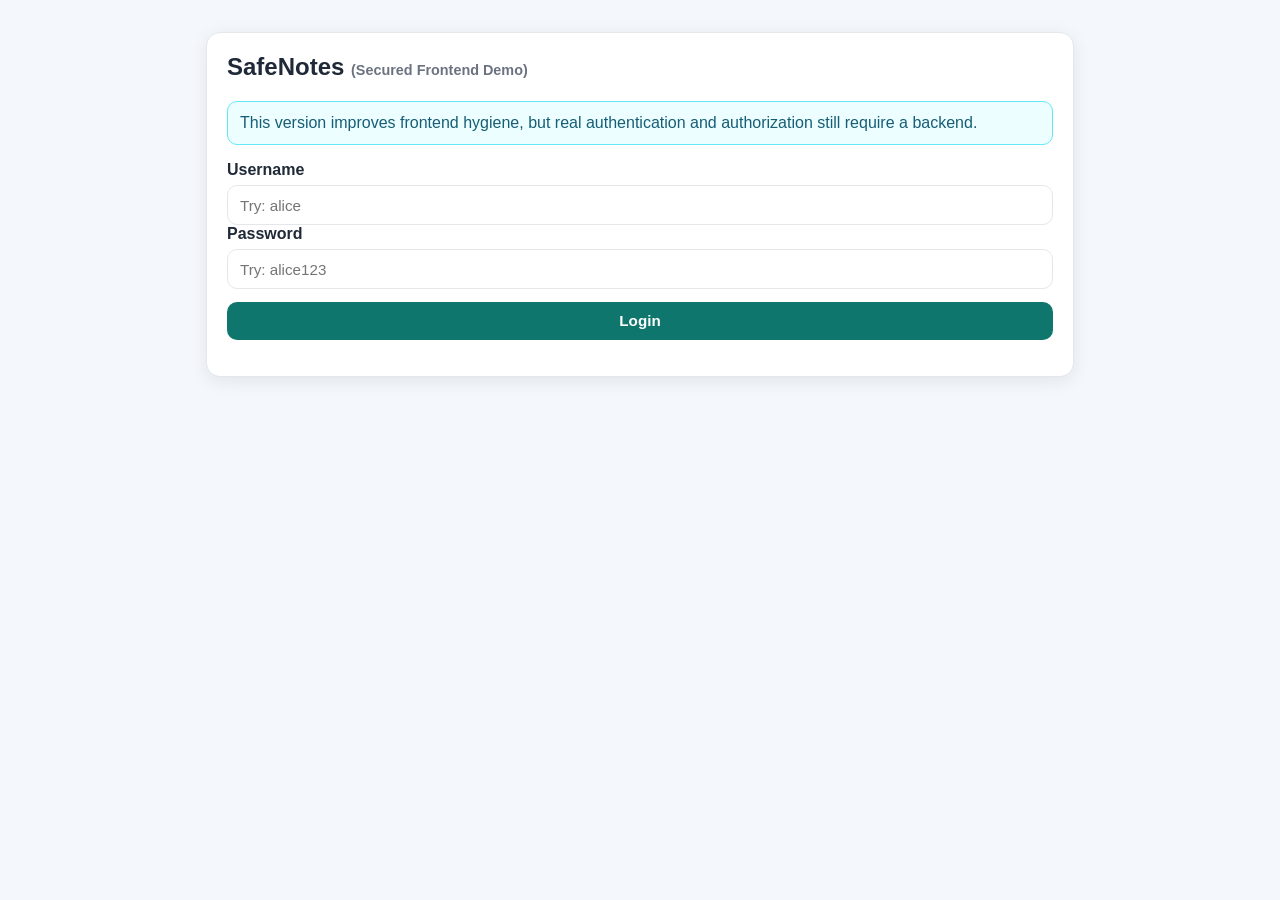
<file: secured/index.html>
<!doctype html>
<html lang="en">
  <head>
    <meta charset="UTF-8" />
    <meta name="viewport" content="width=device-width, initial-scale=1.0" />
    <title>SafeNotes (Secured) - Login</title>
    <link rel="stylesheet" href="style.css" />
  </head>
  <body>
    <main class="container">
      <section class="card">
        <h1>SafeNotes <span class="small">(Secured Frontend Demo)</span></h1>
        <p class="info">
          This version improves frontend hygiene, but real authentication and authorization still require a backend.
        </p>
        <form id="loginForm">
          <div>
            <label for="username">Username</label>
            <input id="username" name="username" placeholder="Try: alice" required />
          </div>
          <div>
            <label for="password">Password</label>
            <input id="password" name="password" type="password" placeholder="Try: alice123" required />
          </div>
          <div style="margin-top: 0.8rem">
            <button type="submit">Login</button>
          </div>
          <p id="loginError" class="error"></p>
        </form>
      </section>
    </main>

    <script src="app.js"></script>
  </body>
</html>
</file>
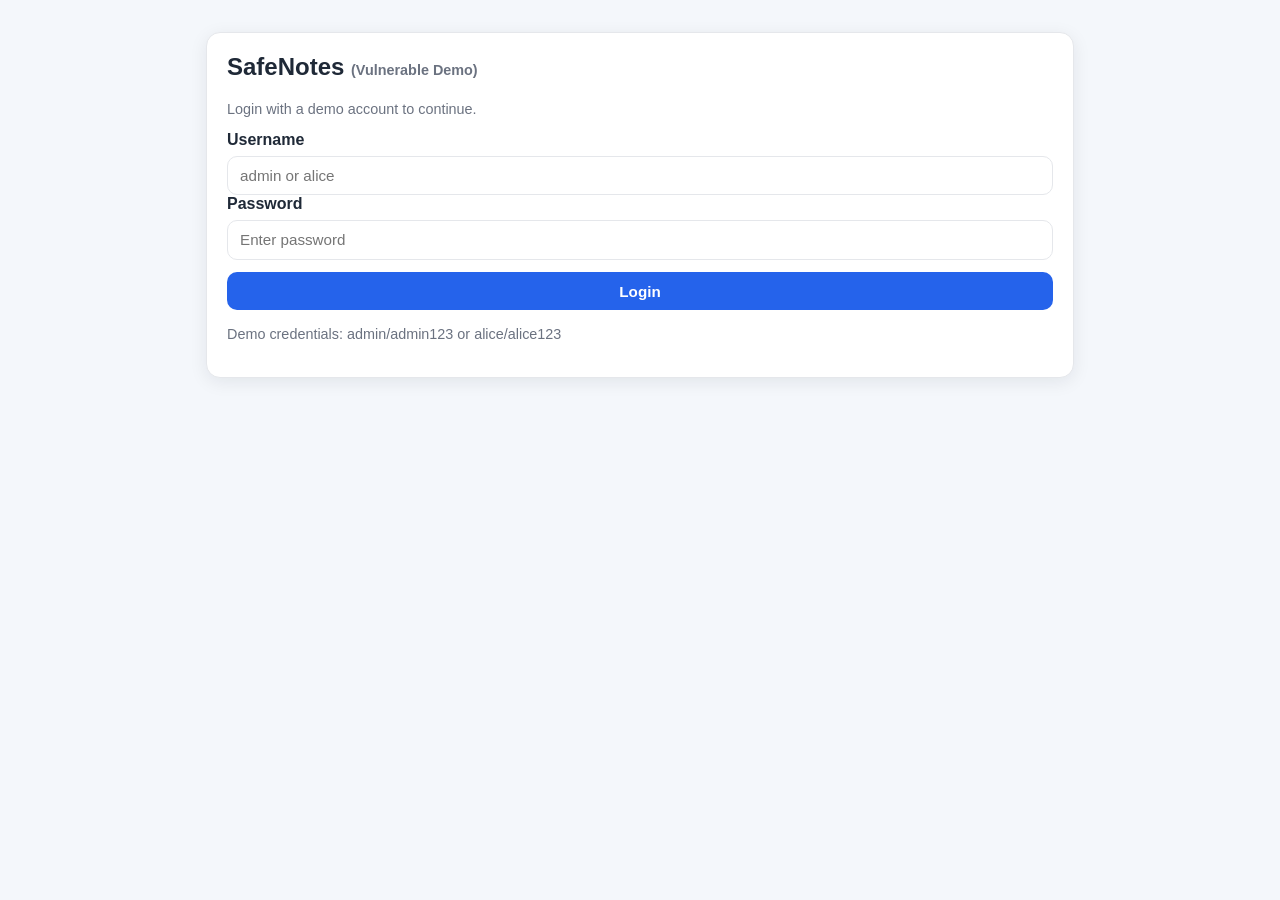
<file: vulnerable/index.html>
<!doctype html>
<html lang="en">
  <head>
    <meta charset="UTF-8" />
    <meta name="viewport" content="width=device-width, initial-scale=1.0" />
    <title>SafeNotes (Vulnerable) - Login</title>
    <link rel="stylesheet" href="style.css" />
  </head>
  <body>
    <main class="container">
      <section class="card">
        <h1>SafeNotes <span class="small">(Vulnerable Demo)</span></h1>
        <p class="small">Login with a demo account to continue.</p>
        <form id="loginForm">
          <div>
            <label for="username">Username</label>
            <input id="username" name="username" placeholder="admin or alice" required />
          </div>
          <div>
            <label for="password">Password</label>
            <input id="password" name="password" type="password" placeholder="Enter password" required />
          </div>
          <div style="margin-top: 0.8rem">
            <button type="submit">Login</button>
          </div>
          <p id="loginError" class="error"></p>
        </form>
        <p class="small">Demo credentials: admin/admin123 or alice/alice123</p>
      </section>
    </main>

    <script src="app.js"></script>
  </body>
</html>
</file>
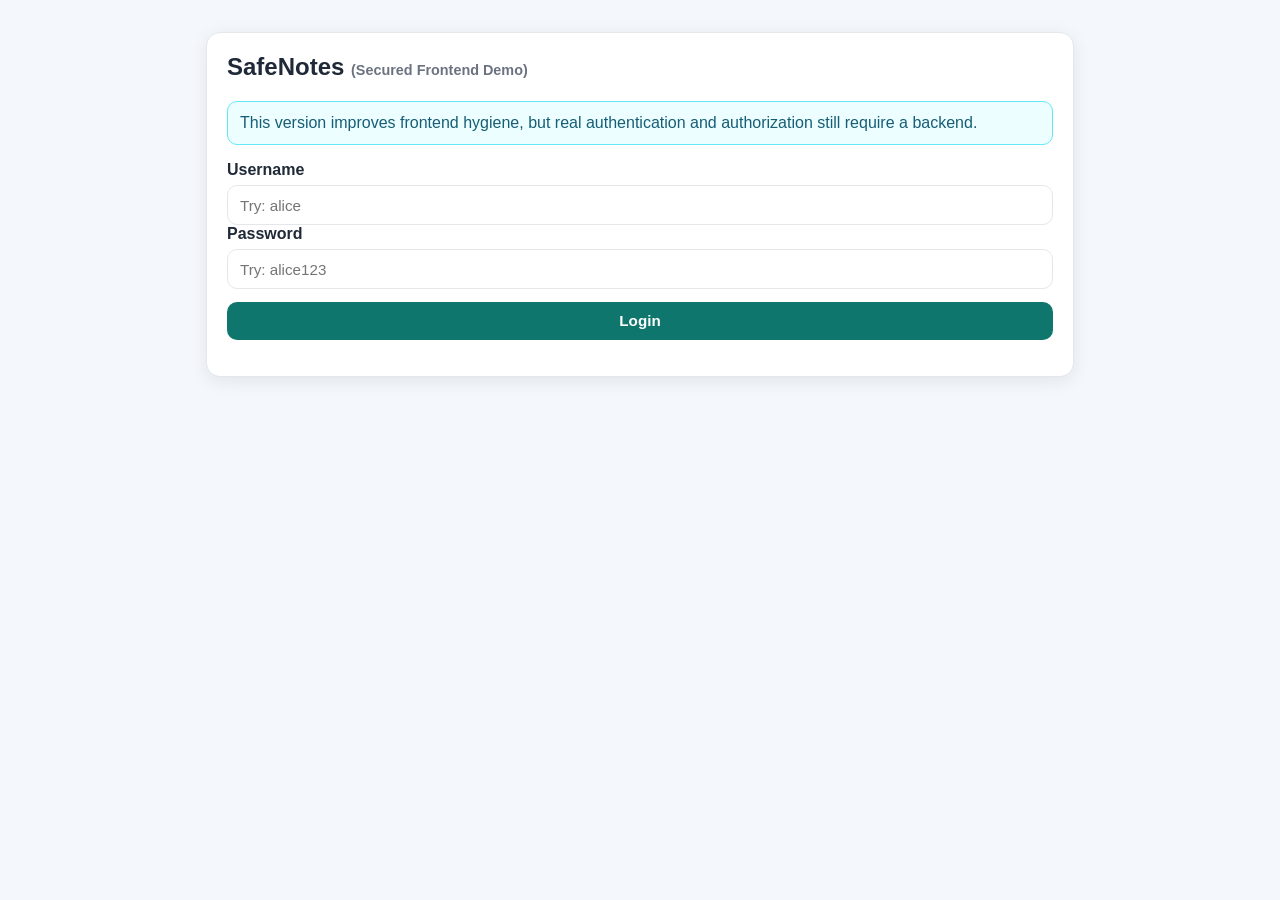
<file: secured/admin.html>
<!doctype html>
<html lang="en">
  <head>
    <meta charset="UTF-8" />
    <meta name="viewport" content="width=device-width, initial-scale=1.0" />
    <title>SafeNotes (Secured) - Admin Notes</title>
    <link rel="stylesheet" href="style.css" />
  </head>
  <body>
    <main class="container">
      <section class="card">
        <h1>Admin Information (Educational)</h1>
        <p class="info">
          In a frontend-only app, this page cannot be truly protected. A backend must enforce authorization and data access rules.
        </p>
        <h3>Demo content</h3>
        <ul>
          <li>Use server-side sessions or tokens verified on the backend.</li>
          <li>Never trust localStorage role values for privilege checks.</li>
          <li>Validate and sanitize user input before rendering.</li>
        </ul>
        <div class="nav-links">
          <a href="dashboard.html">Back to Dashboard</a>
        </div>
      </section>
    </main>

    <script src="app.js"></script>
  </body>
</html>
</file>
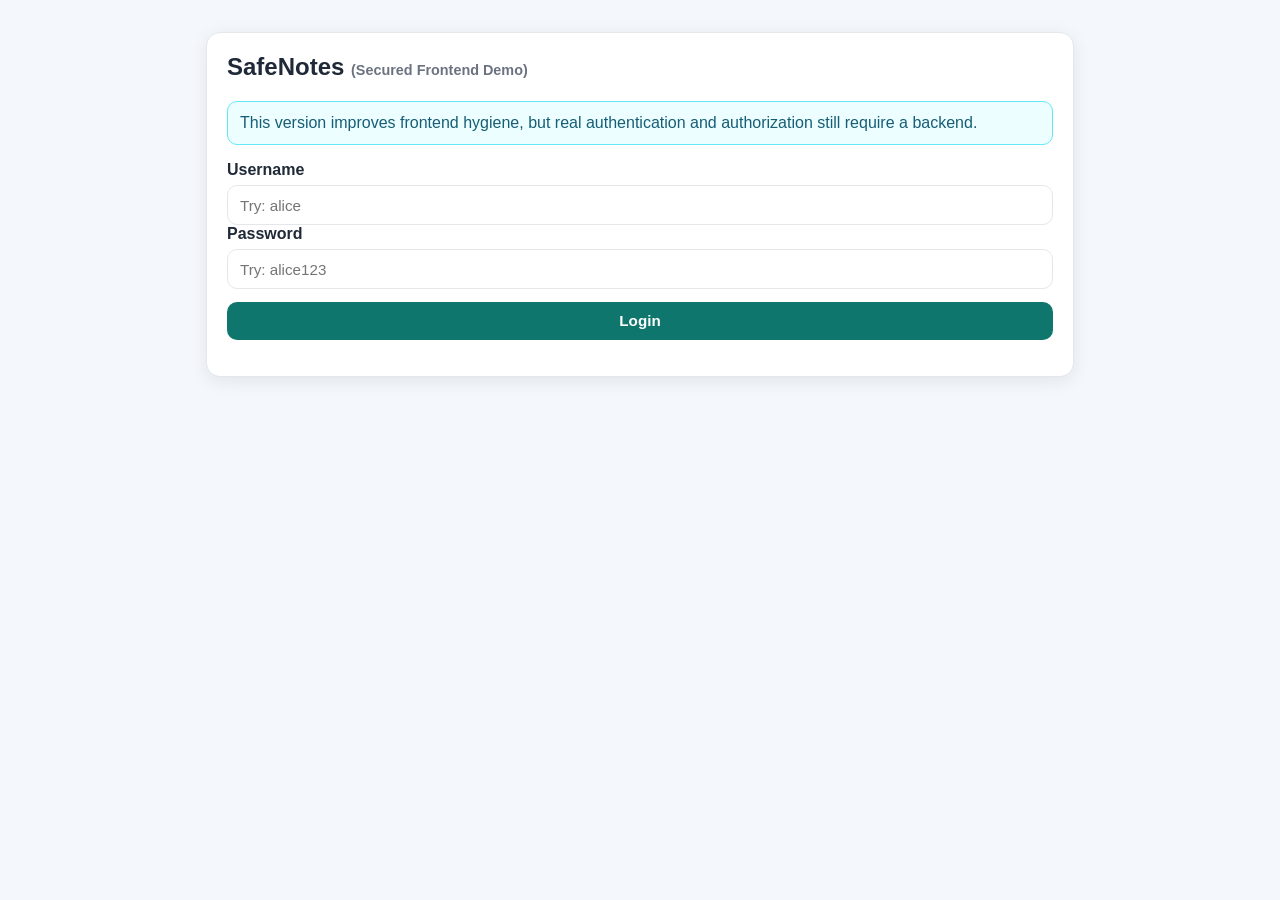
<file: secured/dashboard.html>
<!doctype html>
<html lang="en">
  <head>
    <meta charset="UTF-8" />
    <meta name="viewport" content="width=device-width, initial-scale=1.0" />
    <title>SafeNotes (Secured) - Dashboard</title>
    <link rel="stylesheet" href="style.css" />
  </head>
  <body>
    <main class="container">
      <section class="card">
        <h1>Dashboard <span class="small">(Secured Frontend Demo)</span></h1>
        <p>Welcome, <strong id="currentUser"></strong>.</p>
        <p class="small">Demo role display: <strong id="currentRole"></strong> (not real authorization)</p>
        <p class="info">
          This app is frontend-only. Real access control must be implemented and enforced on a backend server.
        </p>
        <div class="nav-links">
          <a id="profileLink" href="profile.html?id=2">Go to Profile</a>
          <a href="admin.html">Open Admin Info Page</a>
        </div>
      </section>

      <section class="card">
        <h2>Notes</h2>
        <p class="small">Notes are locally stored for demo purposes and safely rendered as text.</p>
        <form id="noteForm">
          <label for="noteInput">Add a note</label>
          <textarea id="noteInput" maxlength="240" placeholder="Write 1-240 characters..."></textarea>
          <div style="margin-top: 0.8rem" class="actions">
            <button type="submit">Save Note</button>
            <button type="button" id="logoutBtn">Logout</button>
          </div>
          <p id="noteFeedback" class="small"></p>
        </form>
        <div id="notesList" style="margin-top: 1rem"></div>
      </section>
    </main>

    <script src="app.js"></script>
  </body>
</html>
</file>
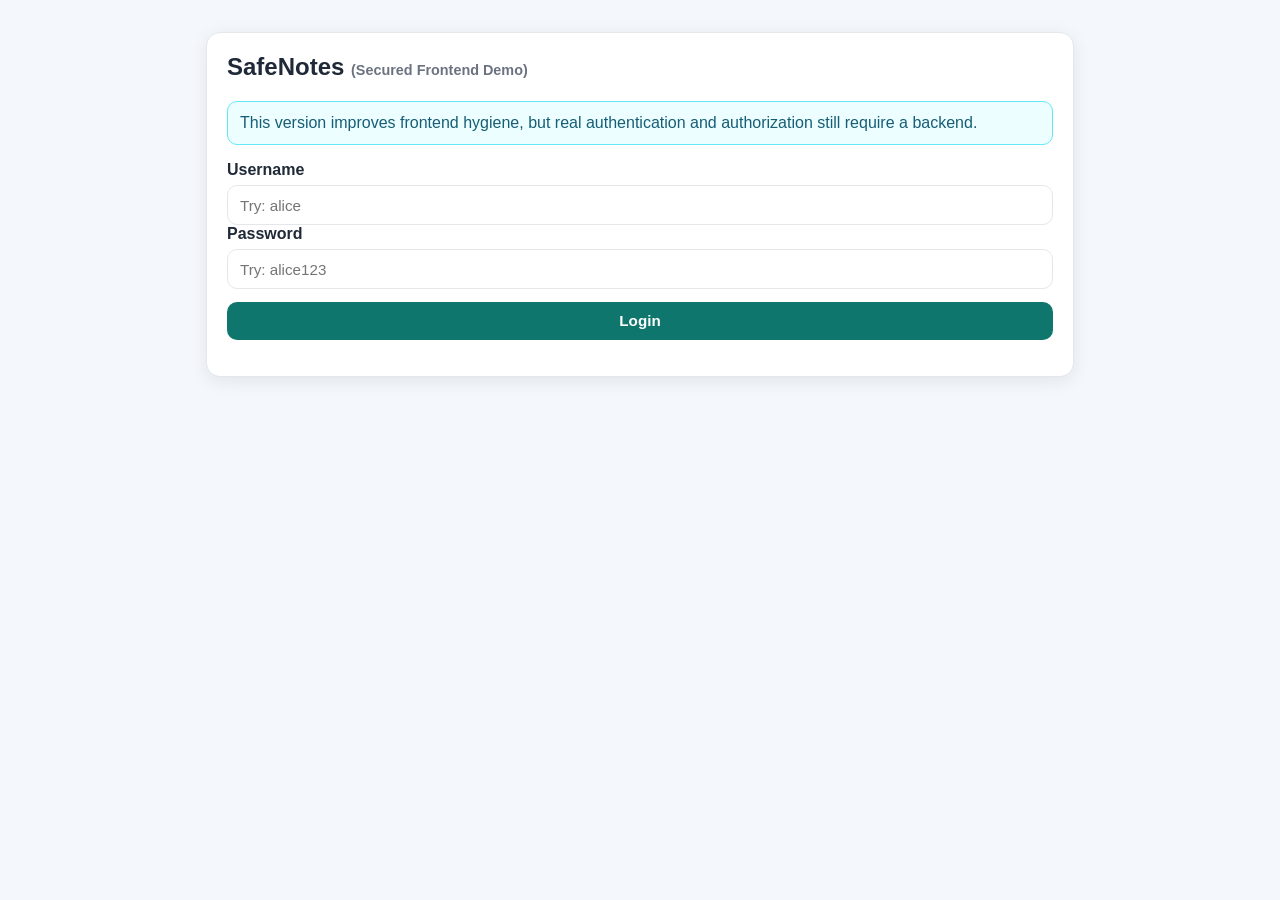
<file: secured/profile.html>
<!doctype html>
<html lang="en">
  <head>
    <meta charset="UTF-8" />
    <meta name="viewport" content="width=device-width, initial-scale=1.0" />
    <title>SafeNotes (Secured) - Profile</title>
    <link rel="stylesheet" href="style.css" />
  </head>
  <body>
    <main class="container">
      <section class="card">
        <h1>Profile <span class="small">(Secured Frontend Demo)</span></h1>
        <p class="small">Shows only the currently logged-in demo user's profile.</p>
        <div id="profileData"></div>
        <div class="nav-links" style="margin-top: 1rem">
          <a href="dashboard.html">Back to Dashboard</a>
        </div>
      </section>
    </main>

    <script src="app.js"></script>
  </body>
</html>
</file>
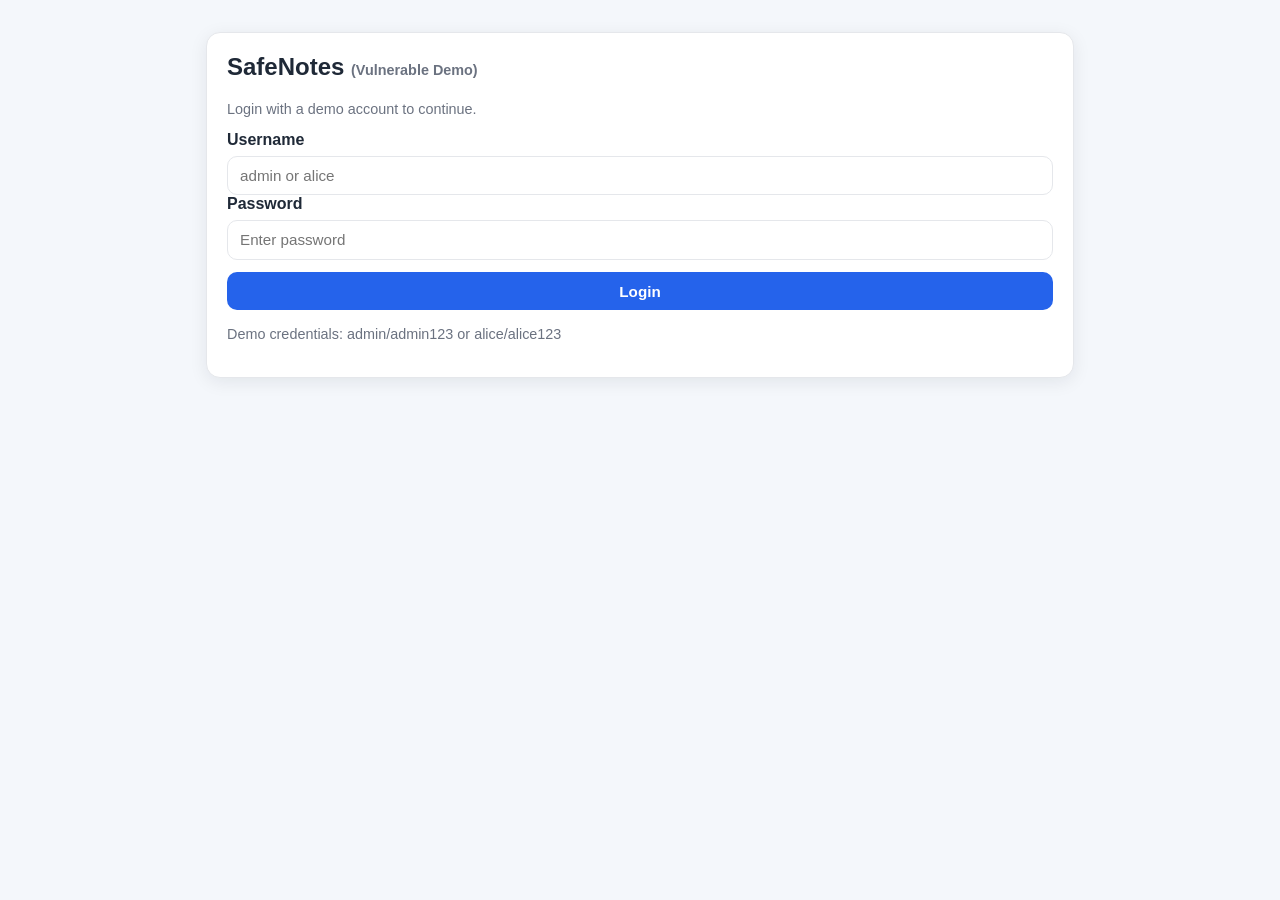
<file: vulnerable/admin.html>
<!doctype html>
<html lang="en">
  <head>
    <meta charset="UTF-8" />
    <meta name="viewport" content="width=device-width, initial-scale=1.0" />
    <title>SafeNotes (Vulnerable) - Admin</title>
    <link rel="stylesheet" href="style.css" />
  </head>
  <body>
    <main class="container">
      <section class="card">
        <h1>Admin Panel <span class="small">(Vulnerable)</span></h1>
        <p class="warning">This page pretends to be restricted and depends only on localStorage role checks.</p>
        <h3>Fake restricted data</h3>
        <ul>
          <li>System health: OK</li>
          <li>Registered users: 2</li>
          <li>Latest audit status: Pending review</li>
        </ul>
        <div class="nav-links">
          <a href="dashboard.html">Back to Dashboard</a>
        </div>
      </section>
    </main>

    <script src="app.js"></script>
  </body>
</html>
</file>
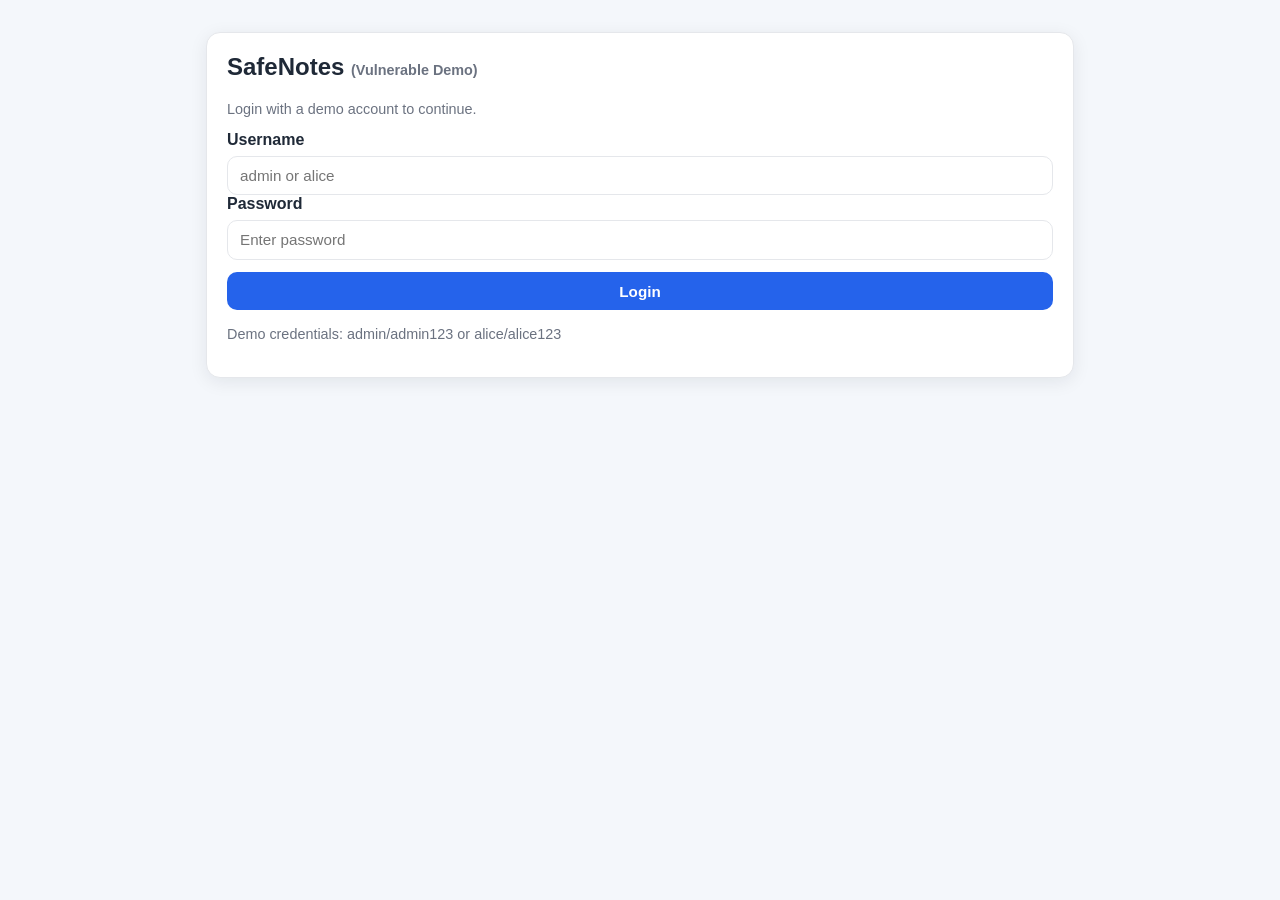
<file: vulnerable/dashboard.html>
<!doctype html>
<html lang="en">
  <head>
    <meta charset="UTF-8" />
    <meta name="viewport" content="width=device-width, initial-scale=1.0" />
    <title>SafeNotes (Vulnerable) - Dashboard</title>
    <link rel="stylesheet" href="style.css" />
  </head>
  <body>
    <main class="container">
      <section class="card">
        <h1>Dashboard <span class="small">(Vulnerable)</span></h1>
        <p>Welcome, <strong id="currentUser"></strong>.</p>
        <p>Your role: <strong id="currentRole"></strong></p>
        <div class="nav-links">
          <a id="profileLink" href="profile.html?id=1">Go to Profile</a>
          <a href="admin.html">Go to Admin Page</a>
        </div>
      </section>

      <section class="card">
        <h2>Notes</h2>
        <p class="small">Notes are saved in your browser localStorage.</p>
        <form id="noteForm">
          <label for="noteInput">Add a note</label>
          <textarea id="noteInput" placeholder="Write a note..."></textarea>
          <div style="margin-top: 0.8rem" class="actions">
            <button type="submit">Save Note</button>
            <button type="button" id="logoutBtn">Logout</button>
          </div>
        </form>
        <div id="notesList" style="margin-top: 1rem"></div>
      </section>
    </main>

    <script src="app.js"></script>
  </body>
</html>
</file>
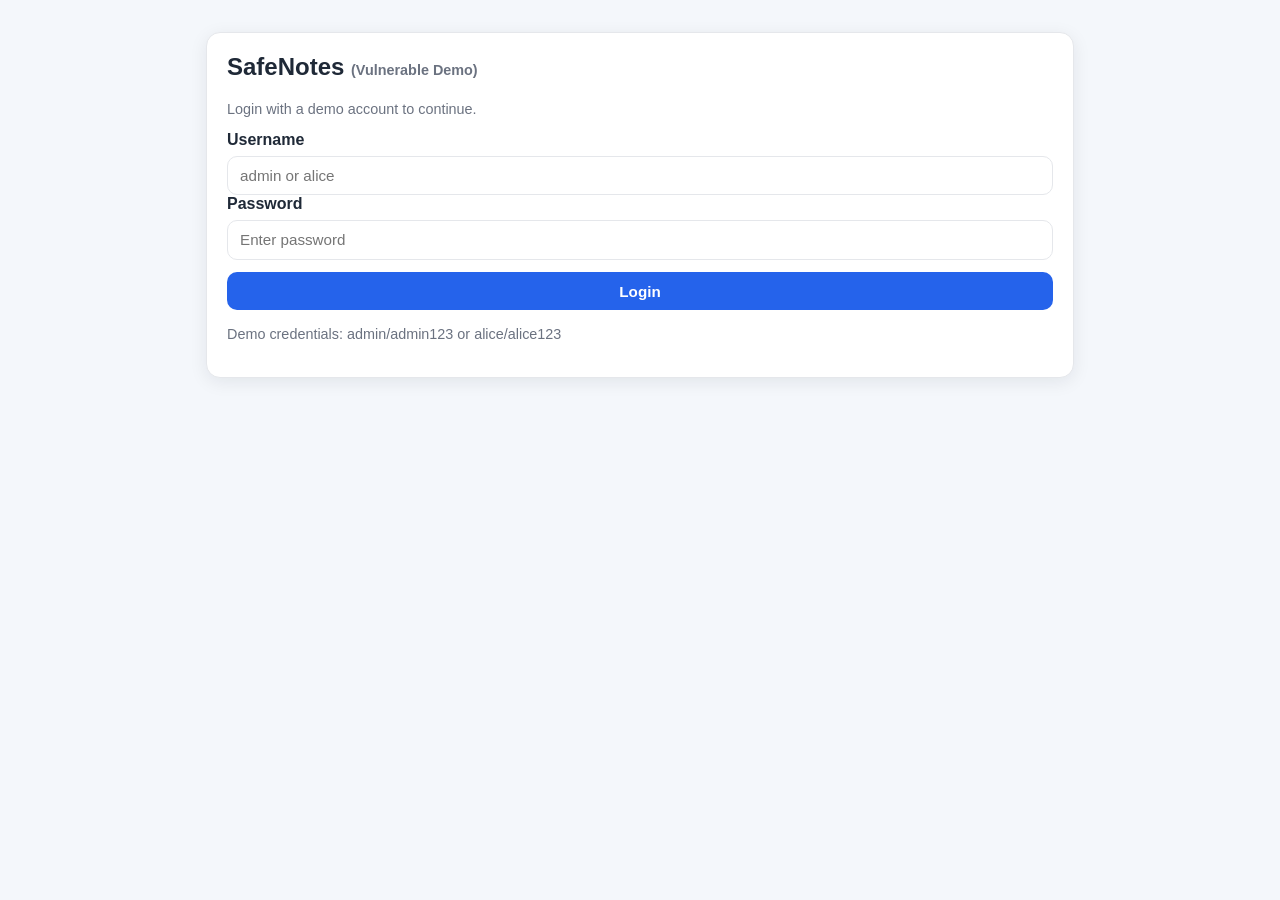
<file: vulnerable/profile.html>
<!doctype html>
<html lang="en">
  <head>
    <meta charset="UTF-8" />
    <meta name="viewport" content="width=device-width, initial-scale=1.0" />
    <title>SafeNotes (Vulnerable) - Profile</title>
    <link rel="stylesheet" href="style.css" />
  </head>
  <body>
    <main class="container">
      <section class="card">
        <h1>Profile <span class="small">(Vulnerable)</span></h1>
        <p class="small">This page loads by URL parameter, e.g. profile.html?id=1</p>
        <div id="profileData"></div>
        <div class="nav-links" style="margin-top: 1rem">
          <a href="dashboard.html">Back to Dashboard</a>
        </div>
      </section>
    </main>

    <script src="app.js"></script>
  </body>
</html>
</file>
<file: secured/style.css>
:root {
  --bg: #f4f7fb;
  --card: #ffffff;
  --primary: #0f766e;
  --primary-dark: #0b5f58;
  --text: #1f2937;
  --muted: #6b7280;
  --ok: #166534;
  --border: #e5e7eb;
}

* {
  box-sizing: border-box;
}

body {
  margin: 0;
  font-family: Inter, Segoe UI, Roboto, Arial, sans-serif;
  background: var(--bg);
  color: var(--text);
}

.container {
  max-width: 900px;
  margin: 2rem auto;
  padding: 0 1rem;
}

.card {
  background: var(--card);
  border: 1px solid var(--border);
  border-radius: 14px;
  padding: 1.25rem;
  box-shadow: 0 4px 18px rgba(15, 23, 42, 0.08);
  margin-bottom: 1rem;
}

h1,
h2,
h3 {
  margin-top: 0;
}

label {
  display: block;
  margin-bottom: 0.4rem;
  font-weight: 600;
}

input,
textarea,
button {
  width: 100%;
  padding: 0.65rem 0.75rem;
  border-radius: 10px;
  border: 1px solid var(--border);
  font-size: 0.95rem;
}

textarea {
  min-height: 90px;
  resize: vertical;
}

button {
  background: var(--primary);
  color: #fff;
  border: none;
  font-weight: 600;
  cursor: pointer;
}

button:hover {
  background: var(--primary-dark);
}

.actions,
.nav-links {
  display: flex;
  gap: 0.6rem;
  flex-wrap: wrap;
}

.nav-links a {
  text-decoration: none;
  color: var(--primary);
  font-weight: 600;
}

.small {
  color: var(--muted);
  font-size: 0.9rem;
}

.error {
  color: #b91c1c;
  margin-top: 0.5rem;
}

.note-item {
  border: 1px solid var(--border);
  border-radius: 10px;
  padding: 0.7rem;
  margin-bottom: 0.6rem;
  background: #f9fafb;
}

.info {
  background: #ecfeff;
  border: 1px solid #67e8f9;
  color: #155e75;
  padding: 0.75rem;
  border-radius: 10px;
}

.success {
  color: var(--ok);
}
</file>
<file: vulnerable/style.css>
:root {
  --bg: #f4f7fb;
  --card: #ffffff;
  --primary: #2563eb;
  --primary-dark: #1d4ed8;
  --text: #1f2937;
  --muted: #6b7280;
  --danger: #b91c1c;
  --border: #e5e7eb;
}

* {
  box-sizing: border-box;
}

body {
  margin: 0;
  font-family: Inter, Segoe UI, Roboto, Arial, sans-serif;
  background: var(--bg);
  color: var(--text);
}

.container {
  max-width: 900px;
  margin: 2rem auto;
  padding: 0 1rem;
}

.card {
  background: var(--card);
  border: 1px solid var(--border);
  border-radius: 14px;
  padding: 1.25rem;
  box-shadow: 0 4px 18px rgba(15, 23, 42, 0.08);
  margin-bottom: 1rem;
}

h1,
h2,
h3 {
  margin-top: 0;
}

label {
  display: block;
  margin-bottom: 0.4rem;
  font-weight: 600;
}

input,
textarea,
select,
button {
  width: 100%;
  padding: 0.65rem 0.75rem;
  border-radius: 10px;
  border: 1px solid var(--border);
  font-size: 0.95rem;
}

textarea {
  min-height: 90px;
  resize: vertical;
}

button {
  background: var(--primary);
  color: #fff;
  border: none;
  font-weight: 600;
  cursor: pointer;
}

button:hover {
  background: var(--primary-dark);
}

.actions,
.nav-links {
  display: flex;
  gap: 0.6rem;
  flex-wrap: wrap;
}

.nav-links a {
  text-decoration: none;
  color: var(--primary);
  font-weight: 600;
}

.small {
  color: var(--muted);
  font-size: 0.9rem;
}

.error {
  color: var(--danger);
  margin-top: 0.5rem;
}

.note-item {
  border: 1px solid var(--border);
  border-radius: 10px;
  padding: 0.7rem;
  margin-bottom: 0.6rem;
  background: #f9fafb;
}

.warning {
  background: #fff7ed;
  border: 1px solid #fdba74;
  color: #9a3412;
  padding: 0.75rem;
  border-radius: 10px;
}
</file>
